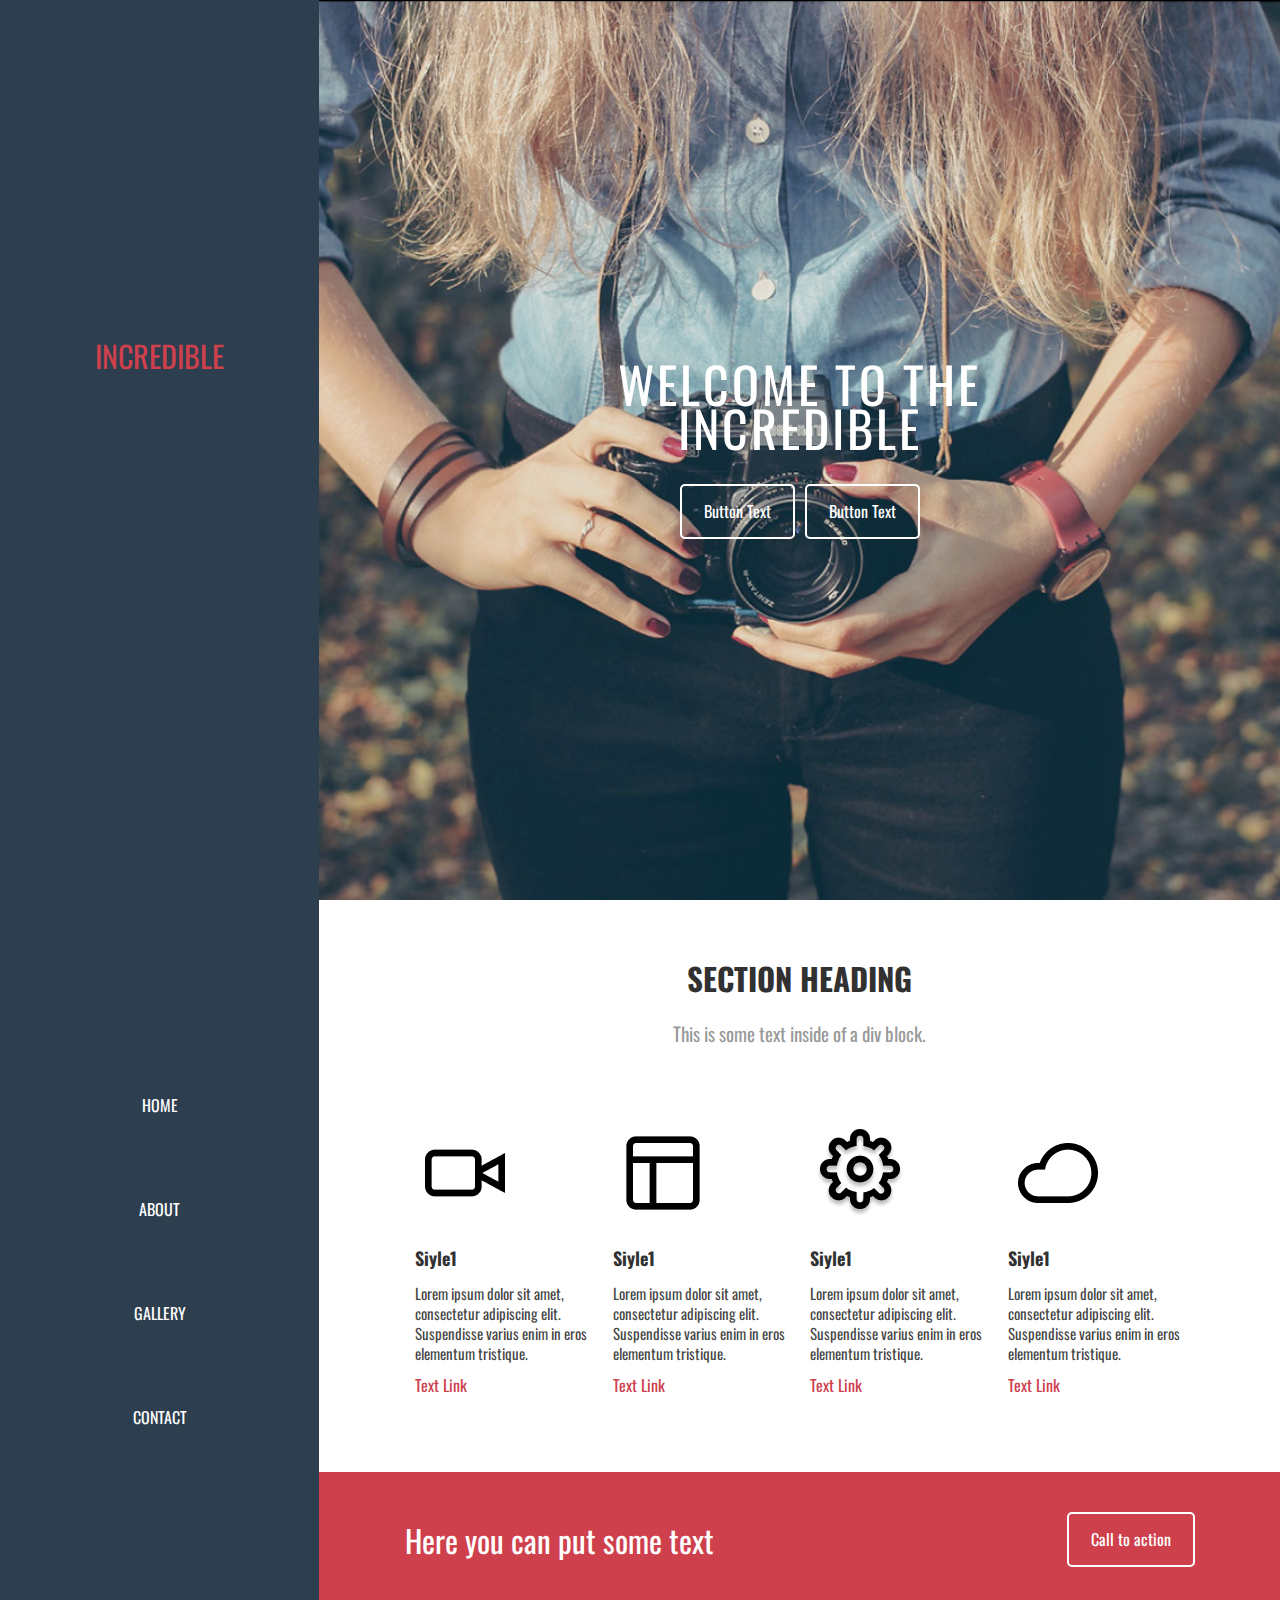
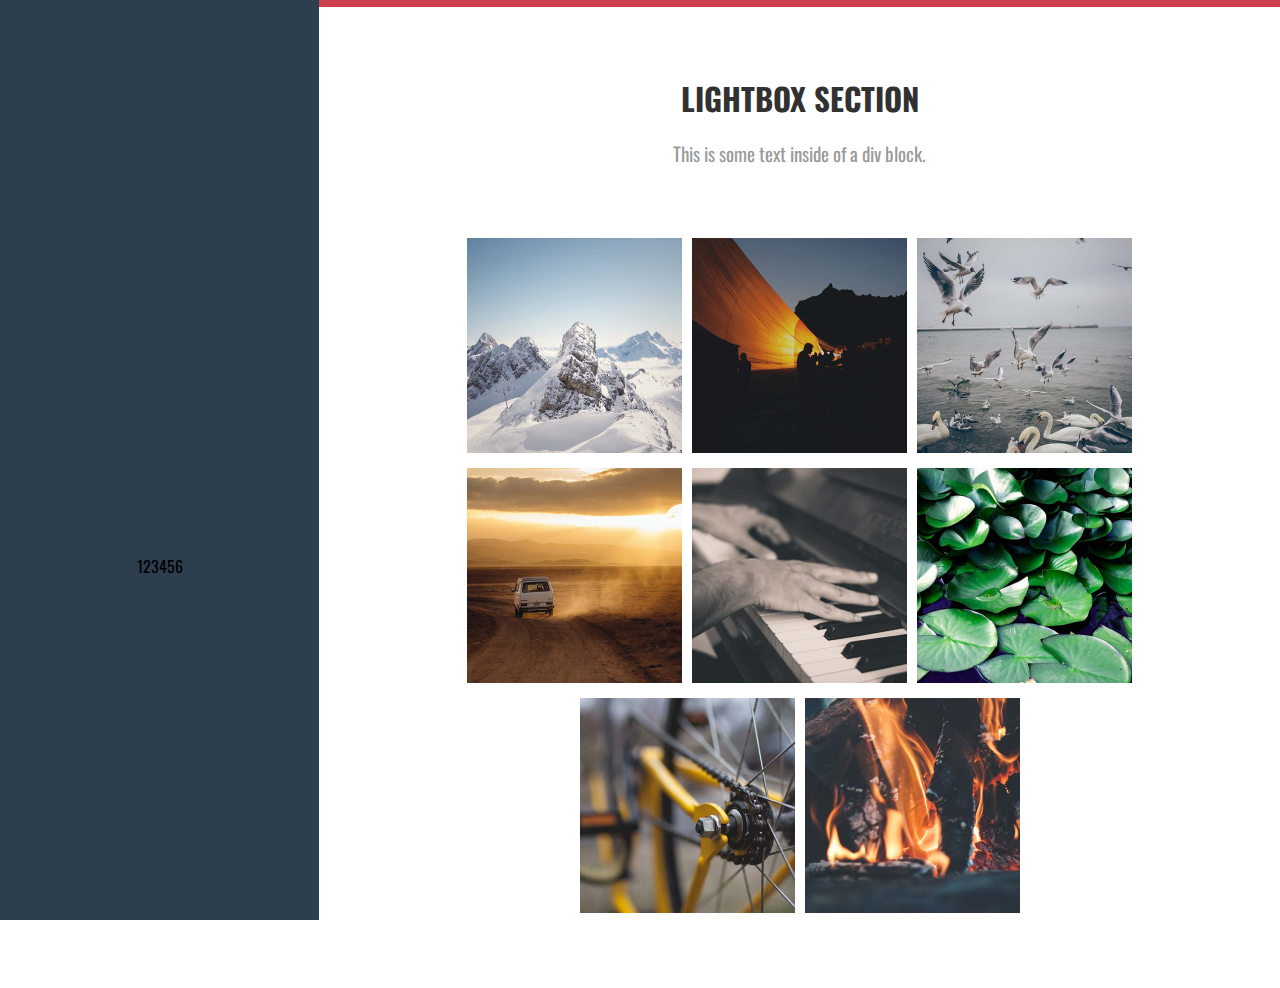
<file: src/index.html>
<!DOCTYPE html>
<html lang="en">
	<head>
		<meta charset="UTF-8" />
		<meta http-equiv="X-UA-Compatible" content="IE=edge" />
		<meta name="viewport" content="width=device-width, initial-scale=1.0" />
		<title>INCREDIBLE</title>
		<link rel="stylesheet" href="./css/style.css" />
		<link rel="preconnect" href="https://fonts.googleapis.com">
<link rel="preconnect" href="https://fonts.gstatic.com" crossorigin>
<link href="https://fonts.googleapis.com/css2?family=Oswald&display=swap" rel="stylesheet">
	</head>
	<body>
		<main class="main">
			<aside class="navigation-box">
				<div class="logo">incredible</div>
				<nav class="navbar">
					<a href="" class="navbar__item">Home</a
					><a href="" class="navbar__item">About</a
					><a href="" class="navbar__item">Gallery</a
					><a href="" class="navbar__item">contact</a>
				</nav>
				<ul class="social__links">
					<li class="social__links-item">1</li>
					<li class="social__links-item">2</li>
					<li class="social__links-item">3</li>
					<li class="social__links-item">4</li>
					<li class="social__links-item">5</li>
					<li class="social__links-item">6</li>
				</ul>
			</aside>
			<div class="content">
				<section class="section-top">
					<div class="container">
						<h2 class="top-title">Welcome to the </br> incredible</h2>
						<div class="button-box">
							<div class="btn">Button Text</div>
							<div class="btn">Button Text</div>
						</div>
					</div>
				</section>
				<section class="section-heading">
					<div class="container">
						<div class="title-box">
							<h2 class="title">
								Section Heading
							</h2>
							<div class="sub-title">
								This is some text inside of a div block.
							</div>
						</div>
						<div class="cards">
							<div class="card">
								<div class="img-box">
									<img src="./assets/cards-ico/video.png" alt="video-img" class="card__img">
								</div>
								<h3 class="card__title">Siyle1</h3>
								<div class="card__desc">Lorem ipsum dolor sit amet, consectetur adipiscing elit. Suspendisse varius enim in eros elementum tristique.</div>
								<a href="#" class="card__link">Text Link</a>
							</div>

							<div class="card">
								<div class="img-box">
									<img src="./assets/cards-ico/Row_1_1_.png" alt="layout-img" class="card__img">
								</div>
								<h3 class="card__title">Siyle1</h3>
								<div class="card__desc">Lorem ipsum dolor sit amet, consectetur adipiscing elit. Suspendisse varius enim in eros elementum tristique.</div>
								<a href="#" class="card__link">Text Link</a>
							</div>

							<div class="card">
								<div class="img-box">
									<img src="./assets/cards-ico/cog.png" alt="setting-img" class="card__img">
								</div>
								<h3 class="card__title">Siyle1</h3>
								<div class="card__desc">Lorem ipsum dolor sit amet, consectetur adipiscing elit. Suspendisse varius enim in eros elementum tristique.</div>
								<a href="#" class="card__link">Text Link</a>
							</div>

							<div class="card">
								<div class="img-box">
									<img src="./assets//cards-ico/cloud.png" alt="cloud.png" class="card__img">
								</div>
								<h3 class="card__title">Siyle1</h3>
								<div class="card__desc">Lorem ipsum dolor sit amet, consectetur adipiscing elit. Suspendisse varius enim in eros elementum tristique.</div>
								<a href="#" class="card__link">Text Link</a>
							</div>
						</div>

					</div>
					<section class="section-info">
						<div class="container">
							<div class="info-text">Here you can put some text</div>
							<div class="btn">Call to action</div>
						</div>
					</section>
				</section>
				<section class="section-lightbox">
					<div class="container">
						<div class="title-box">
							<h2 class="title">
								Lightbox Section					</h2>
							<div class="sub-title">
								This is some text inside of a div block.
							</div>
						</div>
						<div class="cards">
							<div class="card"><img src="./assets/imgs/image1.png" alt="image 1"></div>
							<div class="card"><img src="./assets/imgs/image2.png" alt="image 2"></div>
								
							<div class="card"><img src="./assets/imgs/image3.png" alt="image 3"></div>
								
							<div class="card"><img src="./assets/imgs/image4.png" alt="image 4"></div>
								
							<div class="card"><img src="./assets/imgs/image5.png" alt="image 5"></div>
								
							<div class="card"><img src="./assets/imgs/image6.png" alt="image 6"></div>
								
							<div class="card"><img src="./assets/imgs/image7.png" alt="image 7"></div>
								
							<div class="card"><img src="./assets/imgs/image8.png" alt="image 8"></div>
								
						</div>
					</div>
				</section>
			</div>
		</main>
	</body>
</html>
</file>
<file: src/css/style.css>
* {
  font-family: Oswald;
  -webkit-box-sizing: border-box;
          box-sizing: border-box;
  margin: 0;
  padding: 0;
}

a {
  text-decoration: none;
}

.main {
  display: -webkit-box;
  display: -ms-flexbox;
  display: flex;
}

.container {
  margin: 0 85.5px;
  display: -webkit-box;
  display: -ms-flexbox;
  display: flex;
  -webkit-box-orient: vertical;
  -webkit-box-direction: normal;
      -ms-flex-direction: column;
          flex-direction: column;
  -webkit-box-align: center;
      -ms-flex-align: center;
          align-items: center;
}

.navigation-box {
  display: -webkit-box;
  display: -ms-flexbox;
  display: flex;
  -webkit-box-orient: vertical;
  -webkit-box-direction: normal;
      -ms-flex-direction: column;
          flex-direction: column;
  -webkit-box-align: center;
      -ms-flex-align: center;
          align-items: center;
  -ms-flex-pack: distribute;
      justify-content: space-around;
  background-color: #2d3e4f;
}

.navigation-box .logo {
  font-size: 30px;
  font-style: normal;
  font-weight: normal;
  line-height: 25px;
  text-transform: uppercase;
  color: #cf404d;
  margin: 0 95px;
}

.navigation-box .navbar {
  display: -webkit-box;
  display: -ms-flexbox;
  display: flex;
  -webkit-box-orient: vertical;
  -webkit-box-direction: normal;
      -ms-flex-direction: column;
          flex-direction: column;
  -webkit-box-align: center;
      -ms-flex-align: center;
          align-items: center;
}

.navigation-box .navbar__item {
  text-transform: uppercase;
  text-decoration: none;
  margin: 40px 0;
  color: white;
}

.navigation-box .navbar__item:hover {
  color: #cf404d;
}

.navigation-box .social__links {
  display: -webkit-box;
  display: -ms-flexbox;
  display: flex;
  list-style-type: none;
}

.content {
  width: 100%;
}

section {
  height: 100vh;
  padding: 60px 0;
}

.top-title {
  text-align: center;
  font-size: 50px;
  line-height: 44px;
  font-style: normal;
  font-weight: normal;
  letter-spacing: 3px;
  text-transform: uppercase;
  color: white;
}

.btn {
  font-style: normal;
  font-weight: normal;
  font-size: 16px;
  line-height: 21px;
  border: 2px solid white;
  border-radius: 5px;
  padding: 15px 22px;
  background-color: transparent;
  color: white;
  cursor: pointer;
  -webkit-transition: all 0.3s;
  transition: all 0.3s;
}

.btn:hover {
  border: 2px solid #cf404d;
  -webkit-box-shadow: 0px 2px 3px black;
          box-shadow: 0px 2px 3px black;
  background-color: #cf404d;
}

.button-box {
  display: -webkit-box;
  display: -ms-flexbox;
  display: flex;
  -webkit-box-pack: center;
      -ms-flex-pack: center;
          justify-content: center;
  margin-top: 35px;
}

.button-box .btn {
  margin: 0 5px;
}

.title {
  margin-bottom: 22px;
  font-size: 31px;
  line-height: 36px;
  text-align: center;
  text-transform: uppercase;
  color: #313131;
}

.sub-title {
  font-size: 19px;
  line-height: 30px;
  color: rgba(115, 115, 115, 0.74);
}

.section-top {
  display: -webkit-box;
  display: -ms-flexbox;
  display: flex;
  -webkit-box-orient: vertical;
  -webkit-box-direction: normal;
      -ms-flex-direction: column;
          flex-direction: column;
  -webkit-box-pack: center;
      -ms-flex-pack: center;
          justify-content: center;
  -webkit-box-align: center;
      -ms-flex-align: center;
          align-items: center;
  background-image: url("../assets/bg/girl.png");
  background-repeat: no-repeat;
  background-position: center;
  background-size: cover;
}

.section-heading {
  height: 80vh;
}

.section-heading .cards {
  display: -webkit-box;
  display: -ms-flexbox;
  display: flex;
  -webkit-box-pack: center;
      -ms-flex-pack: center;
          justify-content: center;
  margin: 75px 0;
}

.section-heading .cards .card {
  margin: 0 10.5px;
}

.section-heading .cards .card .img-box {
  display: -webkit-box;
  display: -ms-flexbox;
  display: flex;
  -webkit-box-pack: center;
      -ms-flex-pack: center;
          justify-content: center;
  -webkit-box-align: center;
      -ms-flex-align: center;
          align-items: center;
  -webkit-box-orient: vertical;
  -webkit-box-direction: normal;
      -ms-flex-flow: column;
          flex-flow: column;
  height: 100px;
  width: 100px;
}

.section-heading .cards .card__title {
  font-size: 18px;
  line-height: 30px;
  color: #313131;
  margin: 20px 0 0 0;
}

.section-heading .cards .card__desc {
  font-size: 15px;
  line-height: 20px;
  margin: 10px 0;
  color: rgba(0, 0, 0, 0.74);
}

.section-heading .cards .card__link {
  color: #cf404d;
  -webkit-transition: all 0.5s;
  transition: all 0.5s;
}

.section-heading .cards .card__link:hover {
  -webkit-transform: scale(2, 1);
          transform: scale(2, 1);
  text-shadow: 1px 1px 10px red;
}

.section-heading .section-info {
  height: 135px;
  background-color: #cf404d;
  padding: 0;
}

.section-heading .section-info .container {
  height: 100%;
  -webkit-box-orient: horizontal;
  -webkit-box-direction: normal;
      -ms-flex-direction: row;
          flex-direction: row;
  -webkit-box-pack: justify;
      -ms-flex-pack: justify;
          justify-content: space-between;
  -webkit-box-align: center;
      -ms-flex-align: center;
          align-items: center;
}

.section-heading .section-info .container .info-text {
  font-size: 31px;
  line-height: 36px;
  color: white;
}

.section-lightbox .cards {
  display: -webkit-box;
  display: -ms-flexbox;
  display: flex;
  -webkit-box-pack: center;
      -ms-flex-pack: center;
          justify-content: center;
  gap: 10px;
  -ms-flex-wrap: wrap;
      flex-wrap: wrap;
  margin: 70px 0;
}

.section-lightbox .cards .card img {
  -webkit-transition: 0.3s;
  transition: 0.3s;
}

.section-lightbox .cards .card img:hover {
  -webkit-box-shadow: 1px 1px 15px #2d3e4f;
          box-shadow: 1px 1px 15px #2d3e4f;
  -webkit-transform: scale(1.3) translate(0%, -15%);
          transform: scale(1.3) translate(0%, -15%);
}
/*# sourceMappingURL=style.css.map */
</file>
